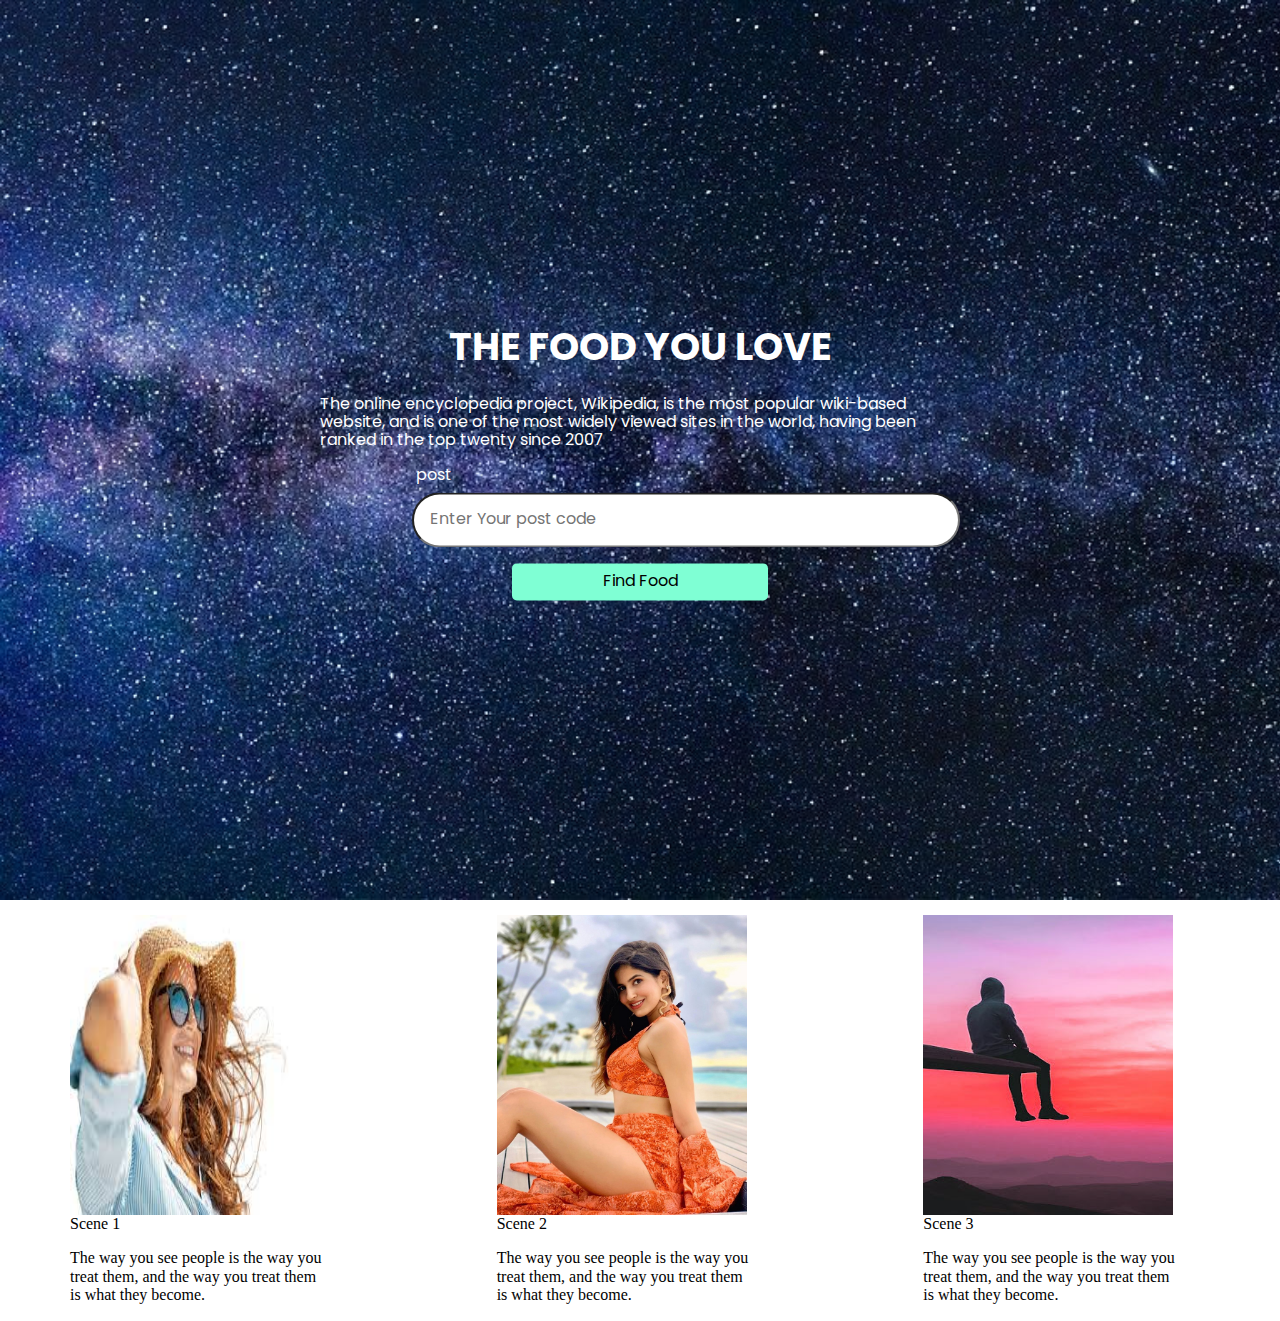
<file: p2/index.html>
<!DOCTYPE html>
<html lang="en">
<head>
    <meta charset="UTF-8">
    <title>Document</title>
    
    <link href="https://fonts.googleapis.com/css2?family=Poppins:wght@300&family=Ubuntu:ital@1&display=swap" rel="stylesheet">
    <link rel="stylesheet" href="normalize.css">
    <link rel="stylesheet" href="custom.css">

</head>
<body>
    <section class="hero_image">
        <div class="hero_wrapper">
            <h1>THE FOOD YOU LOVE</h1>
            <P>The online encyclopedia project, Wikipedia, is the most popular wiki-based
                 website, and is one of the most widely viewed sites in the world, having
                 been ranked in the top twenty since 2007</P>
                 <span>post</span>

                <form class="form_code">
                    <input class="post_code" type="text" placeholder="Enter Your post code">
                    <button type="submit">Find Food</button>
                </form>
        </div>
    </section>
        <section class="product">
            <div class="product_list_item">
                <img src="p3.jpg" alt="">
                <h2class="product_heading">
                    Scene 1
                </h2>
                <p>The way you see people is the way you treat them,
                     and the way you treat them is what they become.
                </p>
            </div>

            <div class="product_list_item">
                <img src="p5.jpg" alt="">
                <h2class="product_heading">
                    Scene 2
                </h2>
                <p>The way you see people is the way you treat them,
                     and the way you treat them is what they become.
                </p>
            </div>
            
            <div class="product_list_item">
                <img src="p2.jpg" alt="">
                <h2class="product_heading">
                    Scene 3
                </h2>
                <p>The way you see people is the way you treat them,
                     and the way you treat them is what they become.
                </p>
            </div>
            
        </section>
    
</body>
</html>
</file>
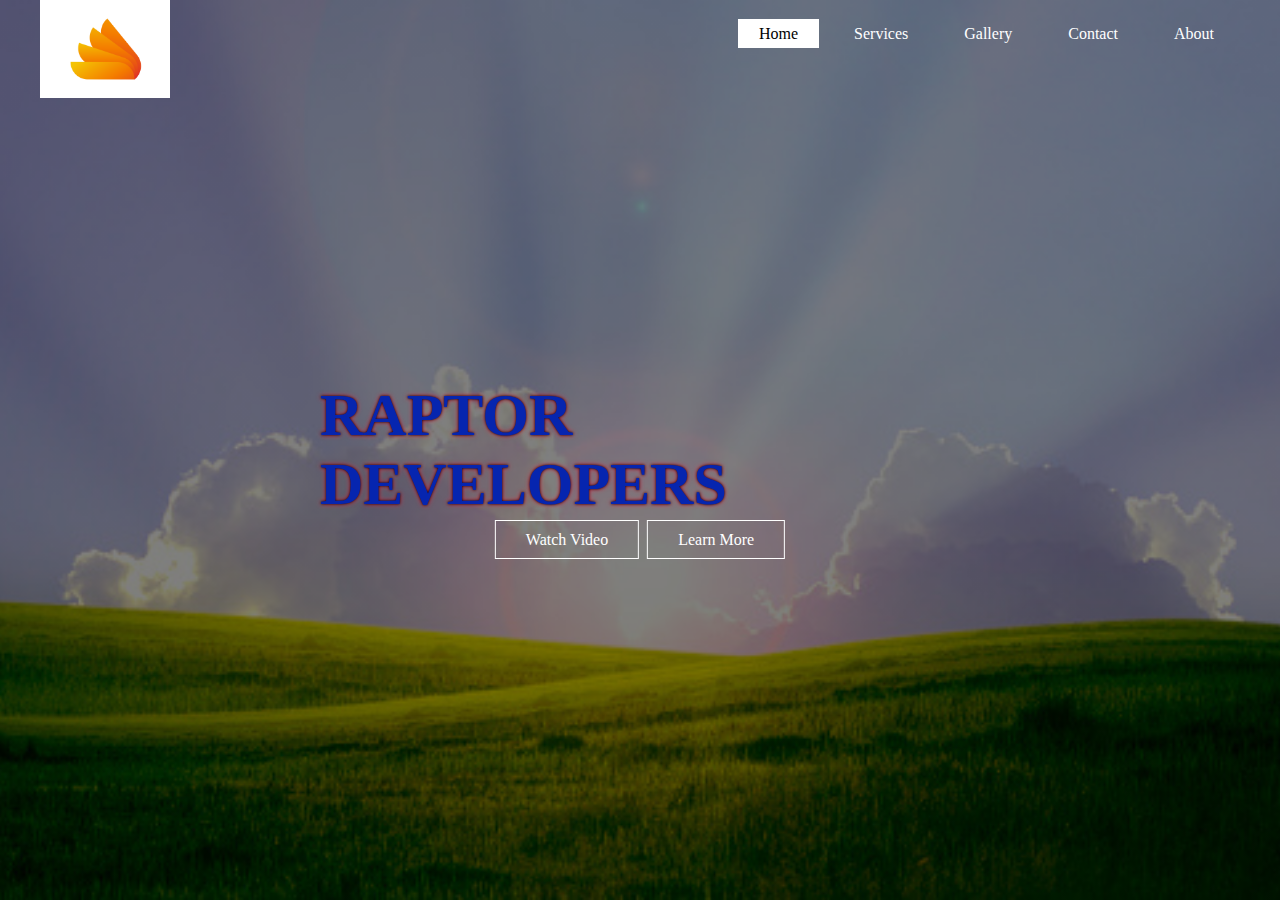
<file: p3/index.html>
<!DOCTYPE html>
<html lang="en">
<head>
    <meta charset="UTF-8">
    <meta http-equiv="X-UA-Compatible" content="IE=edge">
    <meta name="viewport" content="width=device-width, initial-scale=1.0">
    <title>Document</title>

    <link rel="stylesheet" type="text/css" href="./css/style.css">
</head>
<body>
    <header>
        <div class="main">
            <div class="logo">
                <img src="logo.png" alt="">
            </div>
            <ul>
                <li class="active"><a href="#" >Home</a></li>
                <li><a href="#">Services</a></li>
                <li><a href="#">Gallery</a></li>
                <li><a href="#">Contact</a></li>
                <li><a href="#">About</a></li>
            </ul>
        </div>

        <div class="title"> 
            <h1>RAPTOR DEVELOPERS</h1>
        </div>

        <div class="button">
            <a href="#" class="btn">Watch Video</a>
            <a href="#" class="btn">Learn More</a>
        </div>
    </header>
    
</body>
</html>
</file>
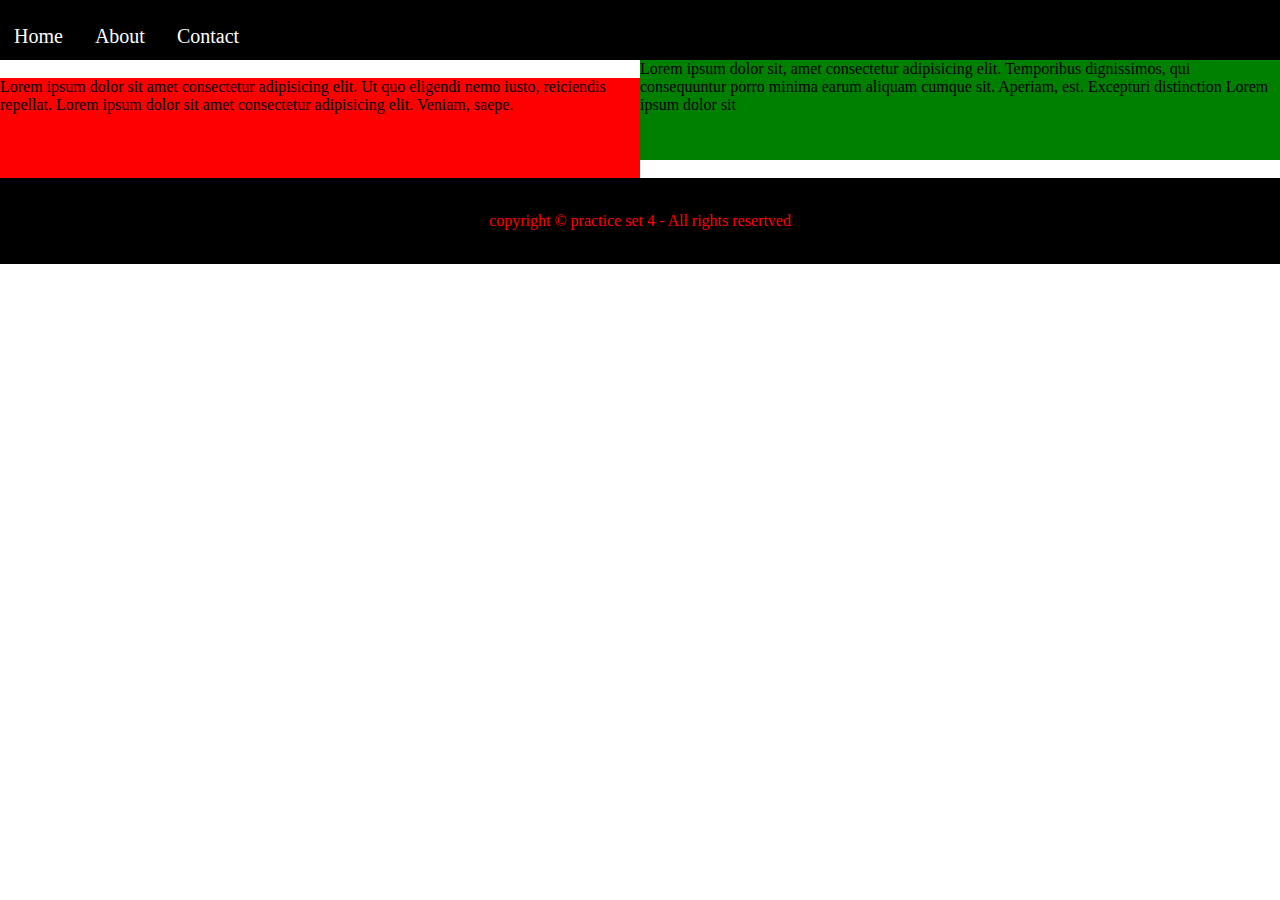
<file: chapter4/chp4practice.html>
<!DOCTYPE html>
<html lang="en">
<head>
    <meta charset="UTF-8">
    <meta http-equiv="X-UA-Compatible" content="IE=edge">
    <meta name="viewport" content="width=device-width, initial-scale=1.0">
    <title>chapter 4 practice</title>
    <style>
        *{
            margin: 0;
            padding: 0;
        }
        .prop{
            background-color: black;
            color: rgb(255, 255, 255);
            height: 60px;
        }
        .prop ul li {
            display: inline-block;
            margin: 25px 14px;
            font-size: 20px;
        }
        .left{
            height: 60vh;
            background-color: red;
            display: inline-block;
            width: 50%;
            height: 100px;
        }
        .right{
            height: 60vh;
            background-color: green;
            display: inline-block;
            width: 50%;
            height: 100px;
        }
        footer{
            background-color: black;
            color: red;
            padding: 34px;
            margin-top: 0px;
            border: 0%;
        }
        .ft{
            text-align: center;
        }

    </style>
</head>
<body>
    <nav class="prop">
        <ul>
            <li>Home</li>
            <li>About</li>
            <li>Contact</li>
        </ul>
    </nav>
    <div class="left">
        <p>Lorem ipsum dolor sit amet consectetur adipisicing elit. Ut quo eligendi nemo iusto, reiciendis repellat. Lorem ipsum dolor sit amet consectetur adipisicing elit. Veniam, saepe.</p>
    </div><div class="right">
        <p>Lorem ipsum dolor sit, amet consectetur adipisicing elit. Temporibus dignissimos, qui consequuntur porro minima earum aliquam cumque sit. Aperiam, est. Excepturi distinction Lorem ipsum dolor sit </p>
    </div>

    <footer>
        <p class="ft">
            copyright &copy; practice set 4 - All rights resertved
        </p>
    </footer>

</body>
</html>
</file>
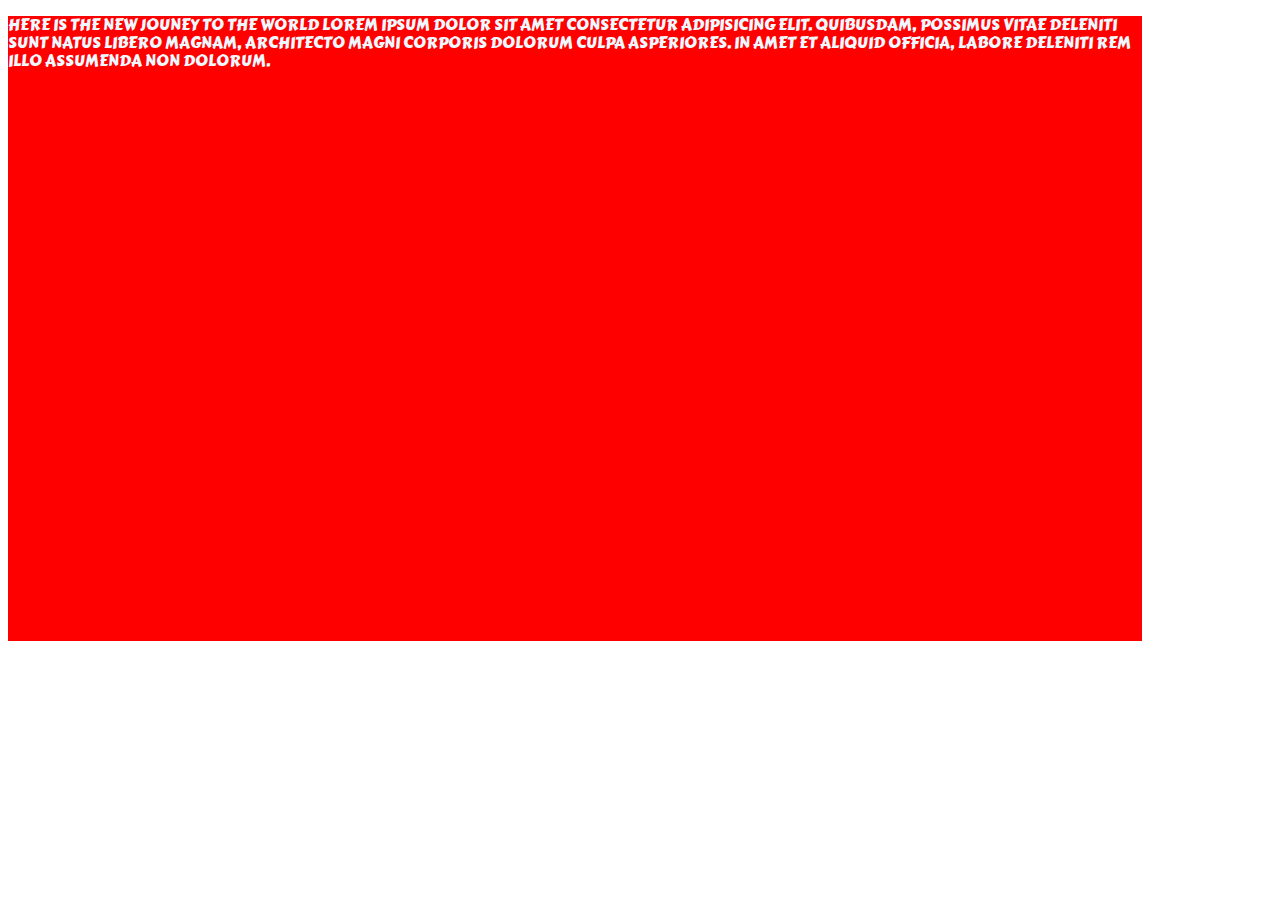
<file: chapter4/textProp.html>
<!DOCTYPE html>
<html lang="en">
<head>
    <meta charset="UTF-8">
    <meta http-equiv="X-UA-Compatible" content="IE=edge">
    <meta name="viewport" content="width=device-width, initial-scale=1.0">
    <link rel="preconnect" href="https://fonts.googleapis.com">
<link rel="preconnect" href="https://fonts.gstatic.com" crossorigin>
<link href="https://fonts.googleapis.com/css2?family=Carter+One&family=Gentium+Plus&family=Poppins:wght@300&family=Source+Sans+Pro:ital,wght@0,200;1,700&family=Ubuntu:ital@1&display=swap" rel="stylesheet">
    <title>Text Property</title>
    <Style>
        p{
            background-color: red;
            width: 1134px;
            height: 625px;
            color: aliceblue;
            /* text-decoration: underline; */
            line-height: 18.2px; 
            text-transform: uppercase;
            /* font-size: 20px; */
            /* font-family: 'Courier New', Courier, monospace; */
            font-family: 'Carter One', cursive;
            

        }
    </Style>
</head>
<body>
    <p>Here is the new jouney to the world Lorem ipsum dolor sit amet consectetur adipisicing elit. Quibusdam, possimus vitae deleniti sunt natus libero magnam, architecto magni corporis dolorum culpa asperiores. In amet et aliquid officia, labore deleniti rem illo assumenda non dolorum.</p>
</body>
</html>
</file>
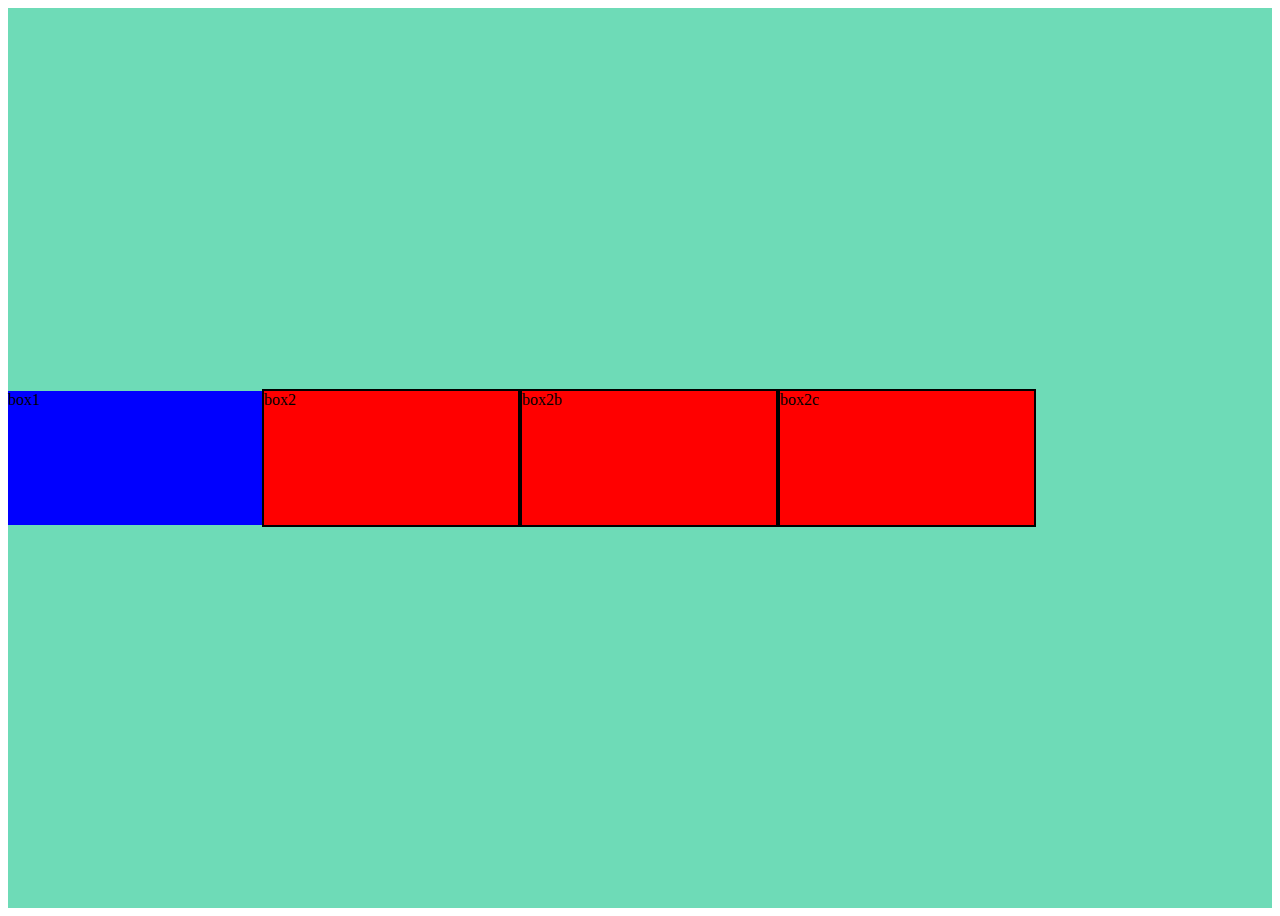
<file: chapter6/flex.html>
<!DOCTYPE html>
<html lang="en">
<head>
    <meta charset="UTF-8">
    <meta http-equiv="X-UA-Compatible" content="IE=edge">
    <meta name="viewport" content="width=device-width, initial-scale=1.0">
    <title>Float</title>
    <style>
        .container{
            display: flex;
            flex-direction: row;
            flex-wrap: wrap;
            justify-content: flex-start;
            background-color: rgb(110, 219, 183);
            height: 100vh;
            align-items: center;
            /* align-items: flex-end; */
            align-content: center;
        }
        .box1{
            height: 134px;
            width: 254px;
            background-color: blue;
        }
        .box2{
            height: 134px;
            width: 254px;
            background-color: red;
            border: 2px solid black;
        }
    </style>
</head>
<body>
    <div class="container">
        <div class="box1">box1</div>
        <div class="box2">box2</div>
        <div class="box2">box2b</div>
        <div class="box2">box2c</div>
    </div>
</body>
</html>
</file>
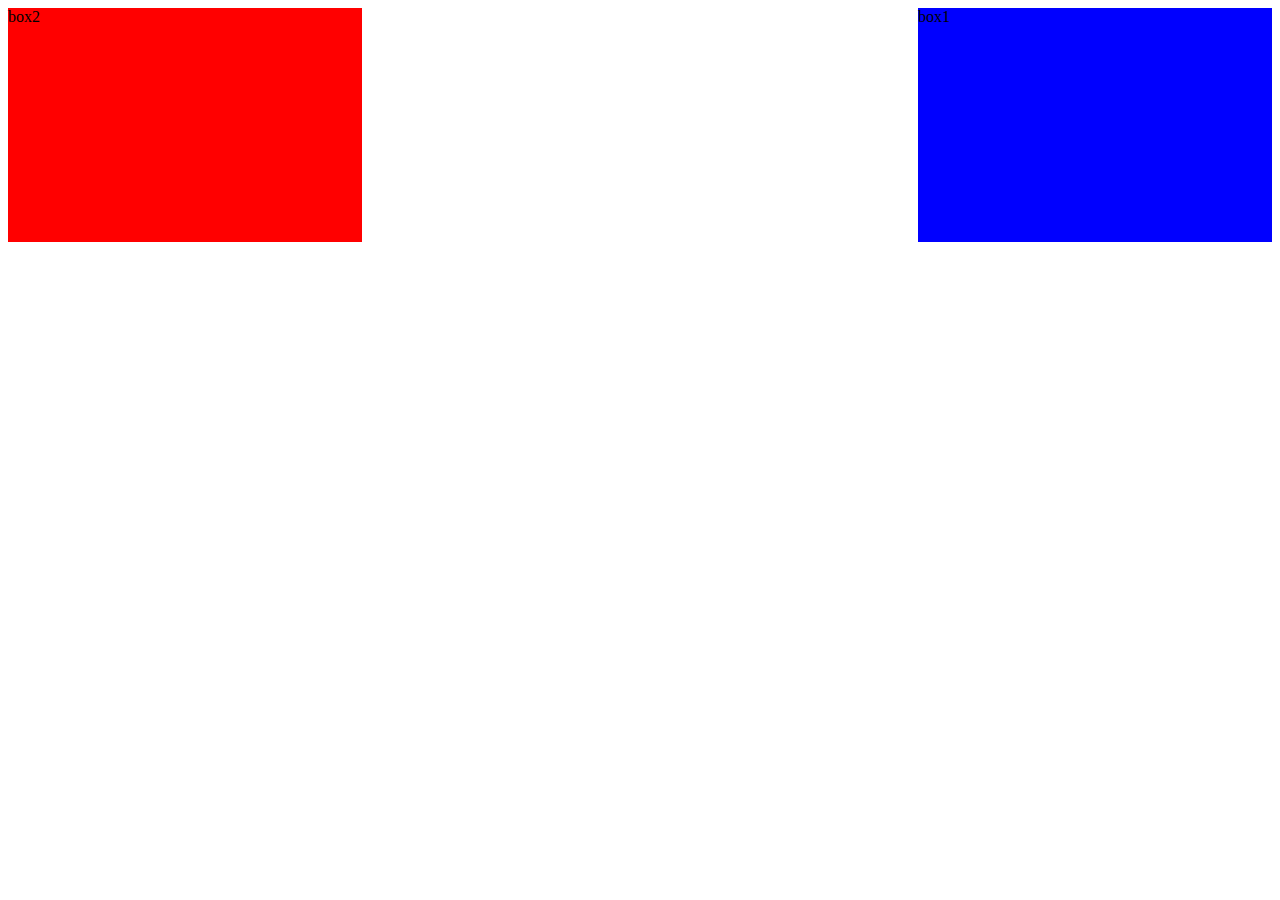
<file: chapter6/float.html>
<!DOCTYPE html>
<html lang="en">
<head>
    <meta charset="UTF-8">
    <meta http-equiv="X-UA-Compatible" content="IE=edge">
    <meta name="viewport" content="width=device-width, initial-scale=1.0">
    <title>Float</title>
    <style>
        .box1{
            height: 234px;
            width: 354px;
            background-color: blue;
            float:right; 
        }
        .box2{
            height: 234px;
            width: 354px;
            background-color: red;
            /* float:right;  */
        }
    </style>
</head>
<body>
    <div class="box1">box1</div>
    <div class="box2">box2</div>
</body>
</html>
</file>
<file: p2/custom.css>
.hero_image{
    background: url(p1.jpg) no-repeat;
    -webkit-background-size: cover;
    height: 100vh;
}

.hero_wrapper{
    color: white;
    position: absolute;
    font-family: 'Poppins', sans-serif;
    top: 50%;
    left: 50%;
    transform: translate(-50%,-50%);

}
.body{
    font-family: 'Poppins', sans-serif;
}
.hero_wrapper h1{
    font-size: 2.4rem;
    text-align: center;
}
.form_code .post_code{
    display: block;
    width: 80%;
    margin-left: auto;
    border-radius: 5rem;
    padding: 1rem;
    outline: none;
}
.form_code{
    text-align: center;

}
.product{
    display: flex;
    width: 100%;
    justify-content: space-between;
    /* margin: auto; */
    margin-left: 70px;
    margin-top: 15px;

}
.product .product_list_item p{
    width: 60%;

}

.product_list_item{
    display: flex;
    flex-direction: column;
}

.product_list_item img{
    width: 250px;
    height: 300px;
}
.form_code button{
    width: 40%;
    margin-left: auto;
    margin-right: auto;
    text-align: auto;
    display: inline;
    background-color: aquamarine;
    /* color: white; */
    padding: .6rem;
    margin-top: 1rem;
    margin: 1rem auto 0rem;
    border: none;
    border-radius: .3rem;
}

.hero_wrapper span{
    margin-left: 6rem;
    display: inline-block;
    margin-bottom: .5rem;
}

@media screen and (max-width: 700px){
    
}
</file>
<file: p3/css/style.css>
*{
    margin: 0;
    padding: 0;
    font-family: Century Gothic;
}


header {
    background-image:linear-gradient(rgba(0,0,0,0.5),rgba(0,0,0,0.5)), url('../p1.jpg');
    background-repeat: no-repeat;
    height: 100vh;
    background-size: cover;
    background-position: center;
}

ul{
    float: right;
    list-style-type: none;
    margin-top: 25px;
}

ul li{
    display: inline-block;
}

ul li a{ 
    text-decoration: none;
    color: #fff;
    padding: 5px 20px;
    margin: 0px 5px;
    border: solid 1.5px transparent;
    transition: 1s ease;
}

ul li a:hover{
    background-color: rgb(63, 23, 23);
    color: white;
}

.logo img{
    float: left;
    width: 130px;
    height: auto;
}

.main{
    max-width: 1200px;
    margin: auto;
}
 ul li.active a{
    background-color: rgb(255, 255, 255);
    color: #000;
}


.title{
    position: absolute;
    top: 50%;
    left: 50%;
    transform: translate(-50%,-50%);
}

.title h1{
    color: rgb(6, 37, 175);
    font-size: 60px;
    text-shadow: 0 0 3px #000, 0 0 5px #f1223e;
}
.button{
    position: absolute;
    top: 60%;
    left: 50%;
    transform: translate(-50%,-50%);
}

.btn{
    border: 1px solid #fff;
    margin: 2px;
    padding: 10px 30px;
    color: #fff;
    text-decoration: none;
    transition: 0.6s ease;

}
.btn:hover{
    color: #fff;
    background-color: #000;
}
</file>
